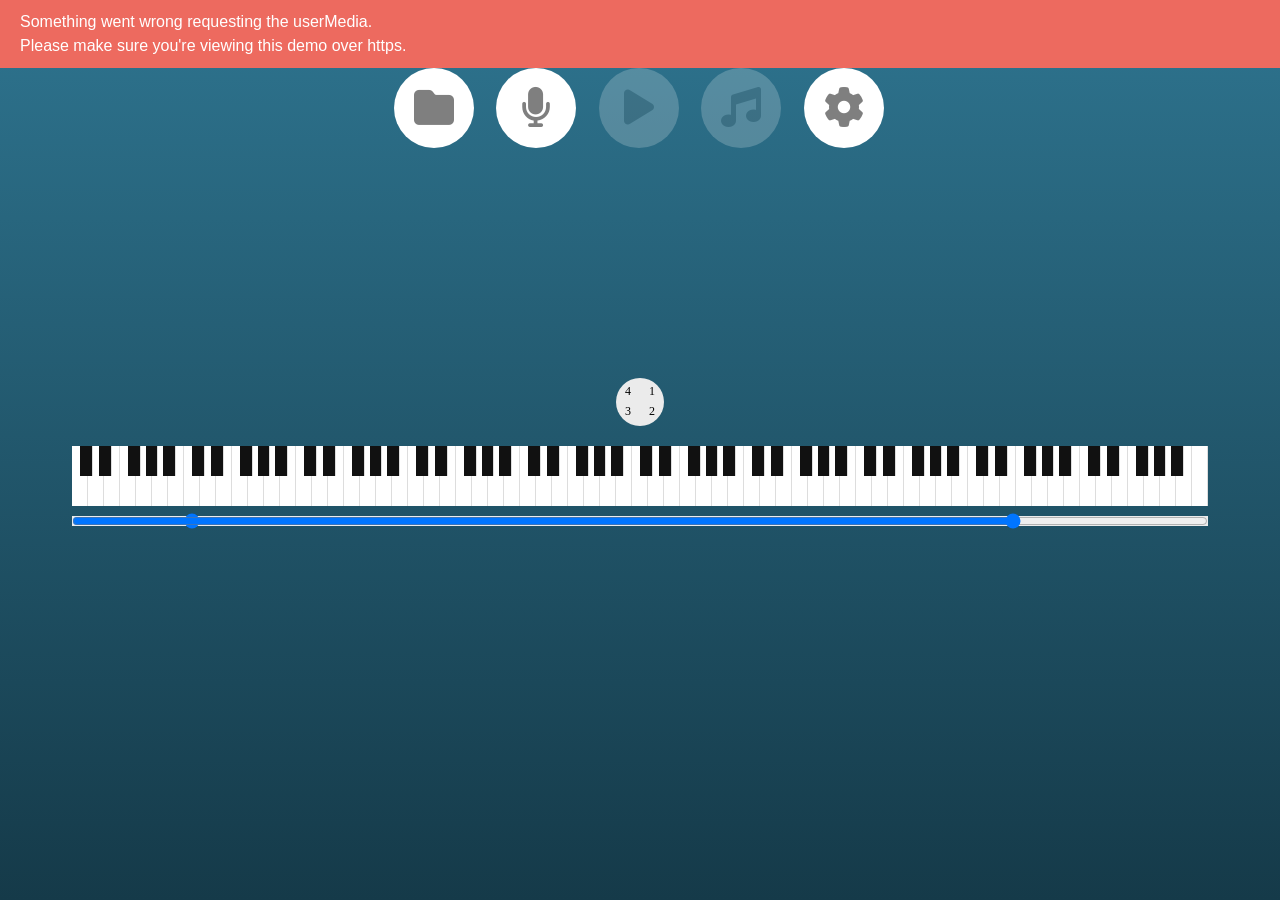
<file: index.html>
<!DOCTYPE html>
<html lang="en">

<head>
    <meta charset="UTF-8">
    <meta name="viewport" content="width=device-width, initial-scale=1.0">
    <title>MIDI Creator</title>
    <link rel="stylesheet" href="lib.assets/css/css.css">
    <link rel="stylesheet" href="lib.assets/css/fontawesome-free-6.4.2/css/all.min.css">
    <script src="lib.assets/js/jzz/JZZ.js"></script>
    <script src="lib.assets/js/jzz/JZZ.midi.SMF.js"></script>
    <script src="lib.assets/js/jzz/JZZ.gui.Player.js"></script>
    <script src="lib.assets/js/jzz/JZZ.synth.Tiny.js"></script>
    <script src="lib.assets/js/sound-picker.js"></script>
    <script src="lib.assets/js/midi-creator.js"></script>
    <script src="lib.assets/js/input-range.js"></script>
    <script src="lib.assets/js/metronome.js"></script>
    <script src="lib.assets/js/js.js"></script>

</head>

<body>

    <div class="all">
        <div class="container">
            <div class="sound-recorder">
                <div class="js-message message"></div>
                <div class="recorder">
                    <div class="toolbar">
                        <button class="js-file button button--open"><i class="fa fa-folder"
                                aria-hidden="true"></i></button>
                        <button class="js-record button button--record"><i class="fa fa-microphone"
                                aria-hidden="true"></i></button>
                        <button class="js-play button button--play button--disabled"><i class="fa fa-play"
                                aria-hidden="true"></i></button>
                        <button class="js-midi button button--midi button--disabled"><i class="fa fa-music"
                                aria-hidden="true"></i></button>

                        <button class="js-midi button button--midi button"><i class="fa fa-cog"
                                aria-hidden="true"></i></button>


                        <audio class="js-audio audio audio--hidden" controls />
                        <input type="file" id="localfile" aria-hidden="true">
                    </div>

                    <div class="waveform">
                        <canvas class="js-canvas waveform__canvas"></canvas>
                    </div>

                </div>
            </div>

            <div class="piano-roll-container">
                <div class="metronome-container">
                    <div class="metronome metronome-pie">
                    
                    </div>
                </div>
                
                <div class="piano-roll">

                </div>

                <div class="min-max-slider">
                    <div class="input-bar"></div>
                    <input type="range" class="input-min" min="0" max="120" step="1">
                    <input type="range" class="input-max" min="0" max="120" step="1">

                </div>
            </div>

            <div class="player-wrapper">
                <div id="player"></div>
            </div>


        </div>
    </div>


    <style>



    </style>
</body>

</html>
</file>
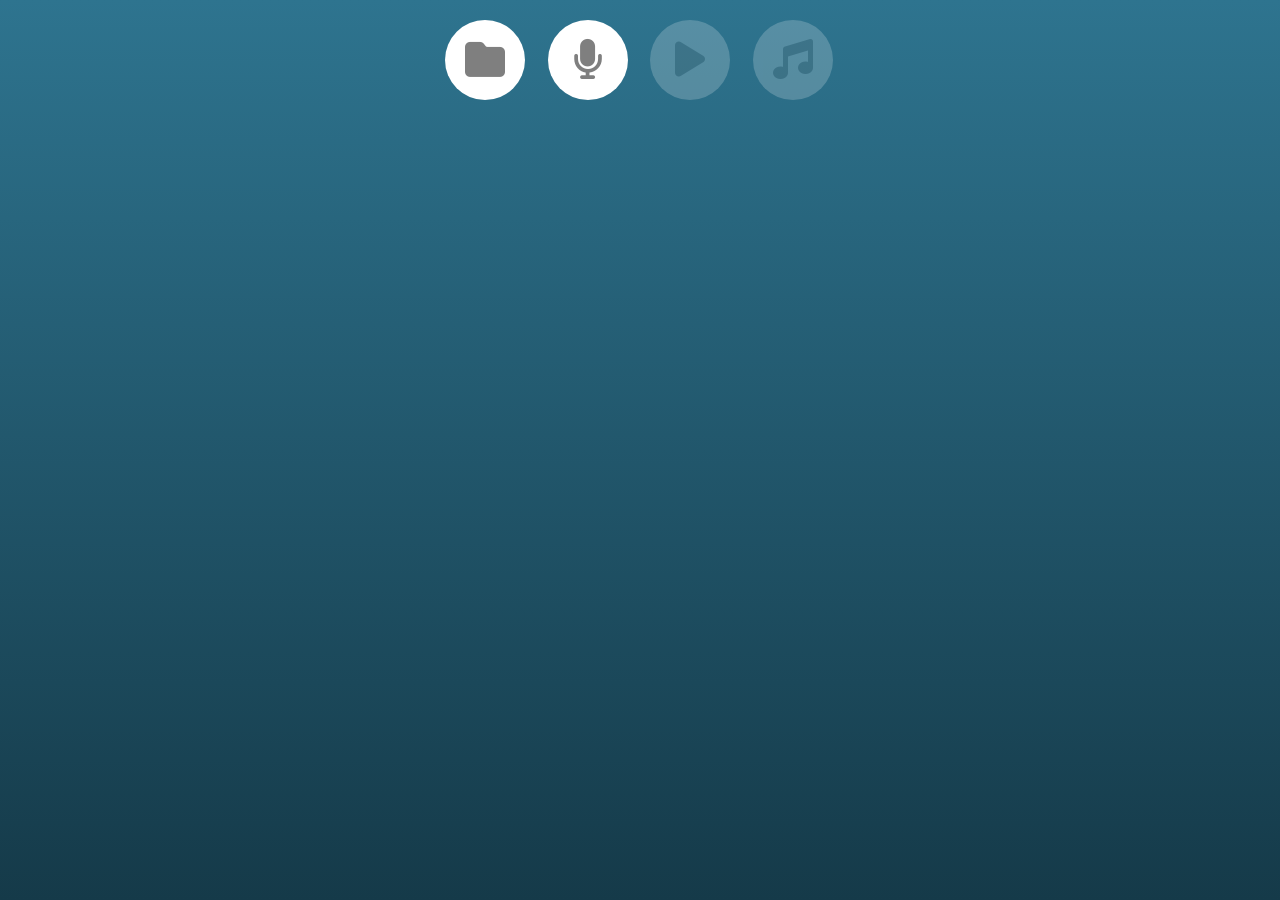
<file: indexII.html>
<!DOCTYPE html>
<html lang="en">
<head>
<meta charset="UTF-8">
<meta name="viewport" content="width=device-width, initial-scale=1.0">
<title>MIDI Creator</title>
<link rel="stylesheet" href="lib.assets/css/css.css">
<link rel="stylesheet" href="lib.assets/css/fontawesome-free-6.4.2/css/all.min.css">
<script src="lib.assets/js/jzz/JZZ.js"></script>
<script src="lib.assets/js/jzz/JZZ.midi.SMF.js"></script>
<script src="lib.assets/js/jzz/JZZ.gui.Player.js"></script>
<script src="lib.assets/js/jzz/JZZ.synth.Tiny.js"></script>
<script src="lib.assets/js/sound-picker.js"></script>
<script src="lib.assets/js/midi-creator.js"></script>
<script src="lib.assets/js/js.js"></script>
</head>
<body>
<div class="all">
<div class="container">
<div class="sound-recorder">
<div class="js-message message"></div>
<div class="recorder">
<div class="toolbar">
<button class="js-file button button--open"><i class="fa fa-folder" aria-hidden="true"></i></button>
<button class="js-record button button--record"><i class="fa fa-microphone" aria-hidden="true"></i></button>
<button class="js-play button button--play button--disabled"><i class="fa fa-play" aria-hidden="true"></i></button>
<button class="js-midi button button--midi button--disabled"><i class="fa fa-music" aria-hidden="true"></i></button>
<audio class="js-audio audio audio--hidden" controls />
<input type="file" id="localfile" aria-hidden="true">
</div>
<div class="waveform">
<canvas class="js-canvas waveform__canvas"></canvas>
</div>
</div>
</div>
<div class="piano-roll">
</div>
<div class="player-wrapper">
<div id="player"></div>
</div>
</div>
</div>
</body>
</html>
</file>
<file: lib.assets/css/css.css>
@keyframes spin {
  from {
    transform: rotate(0deg);
  }
  to {
    transform: rotate(360deg);
  }
}
* {
  box-sizing: border-box;
}

html {
  width: 100%;
  height: 100%;
  background: linear-gradient(180deg, #2E748F, #153A49);
  font-size: 10px;
  margin: 0;
  padding: 0;
}

body {
  margin: 0;
  padding: 0;
}

.recorder {
  position: relative;
}

.waveform {
  position: relative;
  padding: 4rem 0;
}
.waveform__canvas {
  width: 100%;
  height: 12.8rem;
}

.toolbar {
  text-align: center;
}

.button {
  transition: background 0.4s ease-in-out, color 0.4s ease-in-out;
  position: relative;
  display: inline-block;
  width: 8rem;
  height: 8rem;
  margin: 0 1rem;
  padding: 0;
  background: #ffffff;
  border-radius: 50%;
  border: none;
  outline: none;
  color: rgba(0, 0, 0, 0.5);
  font-size: 4rem;
  cursor: pointer;
}
.button--record::before {
  animation: spin 4s linear infinite;
  transition: opacity 0.4s ease-in-out;
  content: "";
  position: absolute;
  top: 0;
  left: 0;
  width: 8rem;
  height: 8rem;
  margin: -0.4rem;
  padding: -0.4rem;
  background: transparent;
  opacity: 0;
  border-radius: 50%;
  border: 0.4rem solid rgba(46, 116, 143, 0.8);
  border-top-color: rgba(46, 116, 143, 0);
}
.button--record.button--active {
  background: #ED6A5F;
  color: #ffffff;
}
.button--record.button--active::before {
  opacity: 1;
}
.button--play.button--active {
  background: #49F1D5;
  color: #ffffff;
}
.button--disabled {
  opacity: 0.2;
  pointer-events: none;
  cursor: not-allowed;
}

.audio {
  width: 0;
  height: 0;
  opacity: 0;
  visibility: 0;
}

.message {
  transition: opacity 0.4s ease-in-out;
  padding: 1rem 2rem;
  background: #ED6A5F;
  opacity: 0;
  font-size: 1.6rem;
  font-family: Helvetica, Arial, sans-serif;
  color: #ffffff;
  line-height: 1.5;
}
.message--visible {
  opacity: 1;
}

.player-wrapper {
  padding-top: 20px;
  position: relative;
  width: 270px;
  margin: auto;
}

.piano-roll-container {
  width: 1136px;
  margin: 20px auto 0 auto;
  position: relative;
}
.piano-roll-container .piano-roll {
  width: 100%;
  position: relative;
  height: 60px;
}
.piano-roll-container .tuts-white {
  background-color: #FFFFFF;
  border-right: 1px solid #DDDDDD;
  box-sizing: border-box;
  position: absolute;
  height: 60px;
}
.piano-roll-container .tuts-white.note-on {
  background-color: rgb(188, 253, 37);
}
.piano-roll-container .tuts-black {
  background-color: #111111;
  border-right: 1px solid #DDDDDD;
  box-sizing: border-box;
  position: absolute;
  height: 30px;
}
.piano-roll-container .tuts-black.note-on {
  background-color: rgb(243, 150, 11);
}
.piano-roll-container .min-max-slider {
  margin-top: 10px;
  position: relative;
  width: 100%;
  height: 35px;
  text-align: center;
}
.piano-roll-container .min-max-slider .input-bar {
  height: 10px;
  width: 100%;
  background-color: rgb(236, 236, 236);
  display: block;
}
.piano-roll-container .min-max-slider input {
  pointer-events: none;
  position: absolute;
  left: 0px;
  top: 0px;
  width: 100%;
  outline: none;
  height: 10px;
  margin: 0;
  padding: 0;
  background-color: transparent;
}
.piano-roll-container .min-max-slider input::-webkit-slider-thumb,
.piano-roll-container .min-max-slider input::-moz-range-thumb {
  pointer-events: all;
  z-index: 10;
  outline: 0;
  height: 24px;
  width: 10px;
  border-radius: 0px;
}
.piano-roll-container .min-max-slider input[type=range].input-min::-webkit-slider-thumb,
.piano-roll-container .min-max-slider input[type=range].input-min::-moz-range-thumb {
  background-color: rgb(18, 52, 68);
}
.piano-roll-container .min-max-slider input[type=range].input-max::-webkit-slider-thumb,
.piano-roll-container .min-max-slider input[type=range].input-max::-moz-range-thumb {
  background-color: rgb(97, 66, 66);
}
.piano-roll-container .min-max-slider input::-moz-range-track {
  background: transparent;
}
.piano-roll-container .metronome-container {
  padding-bottom: 20px;
}
.piano-roll-container .metronome {
  position: relative;
  margin: auto;
}
.piano-roll-container .metronome.metronome-pie {
  width: 48px;
  height: 48px;
  background-color: rgb(235, 235, 235);
  border-radius: 24px;
}
.piano-roll-container .metronome.metronome-pie-4-4[data-step="1"] {
  background-image: conic-gradient(rgb(255, 115, 0) 0%, rgb(255, 115, 0) 25%, rgb(235, 235, 235) 25%, rgb(235, 235, 235) 100%);
  border-radius: 50%;
}
.piano-roll-container .metronome.metronome-pie-4-4[data-step="2"] {
  background-image: conic-gradient(rgb(235, 235, 235) 0%, rgb(235, 235, 235) 25%, rgb(255, 115, 0) 25%, rgb(255, 115, 0) 50%, rgb(235, 235, 235) 50%, rgb(235, 235, 235) 100%);
  border-radius: 50%;
}
.piano-roll-container .metronome.metronome-pie-4-4[data-step="3"] {
  background-image: conic-gradient(rgb(235, 235, 235) 0%, rgb(235, 235, 235) 50%, rgb(255, 115, 0) 50%, rgb(255, 115, 0) 75%, rgb(235, 235, 235) 75%, rgb(235, 235, 235) 100%);
  border-radius: 50%;
}
.piano-roll-container .metronome.metronome-pie-4-4[data-step="0"] {
  background-image: conic-gradient(rgb(235, 235, 235) 0%, rgb(235, 235, 235) 75%, rgb(255, 115, 0) 75%, rgb(255, 115, 0) 100%, rgb(235, 235, 235) 100%);
  border-radius: 50%;
}
.piano-roll-container .metronome.metronome-pie-4-4 span {
  text-align: center;
  font-size: 12px;
  display: inline-block;
  padding: 5px 5px;
  position: absolute;
  width: 24px;
  height: 24px;
  text-align: center;
  box-sizing: border-box;
}
.piano-roll-container .metronome.metronome-pie-4-4 span.on {
  color: #ffffff;
}
.piano-roll-container .metronome.metronome-pie-4-4 span[data-index="1"] {
  left: 24px;
  top: 0px;
  padding-top: 6px;
}
.piano-roll-container .metronome.metronome-pie-4-4 span[data-index="2"] {
  left: 24px;
  top: 24px;
  padding-top: 2px;
}
.piano-roll-container .metronome.metronome-pie-4-4 span[data-index="3"] {
  left: 0px;
  top: 24px;
  padding-top: 2px;
}
.piano-roll-container .metronome.metronome-pie-4-4 span[data-index="0"] {
  left: 0px;
  top: 0px;
  padding-top: 6px;
}/*# sourceMappingURL=css.css.map */
</file>
